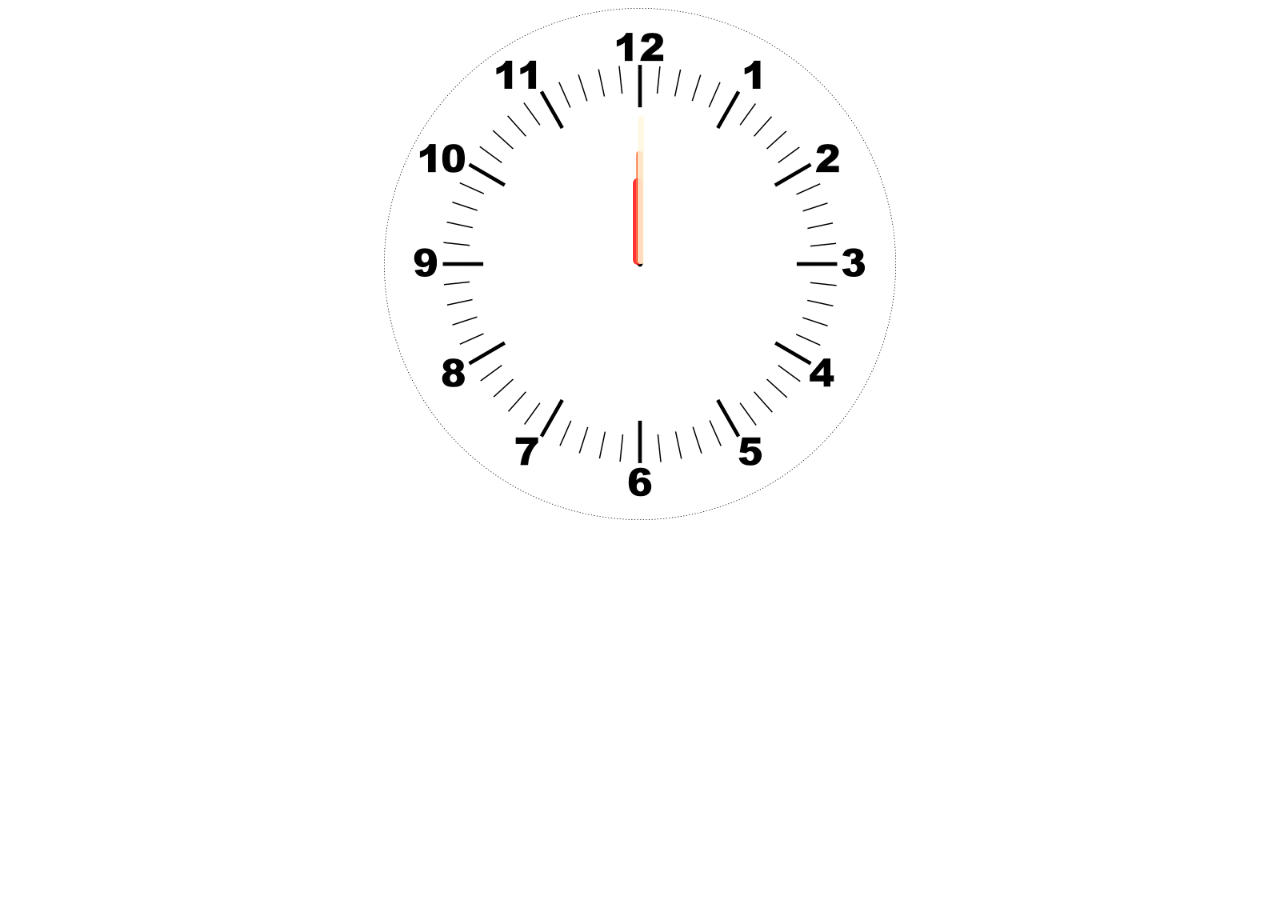
<file: index.html>
<!DOCTYPE html>
<html lang="en">
<head>
    <meta charset="UTF-8">
    <meta http-equiv="X-UA-Compatible" content="IE=edge">
    <meta name="viewport" content="width=device-width, initial-scale=1.0">
    <title>reponsive clock</title>
<link rel="stylesheet" href="index.css">
<script src="index.js"></script>
</head>
<body>
  <div id="container">
      <div id="hour">

      </div>
      <div id="min">

      </div>
      <div id="sec">

      </div>
  </div>  
</body>
</html>
</file>
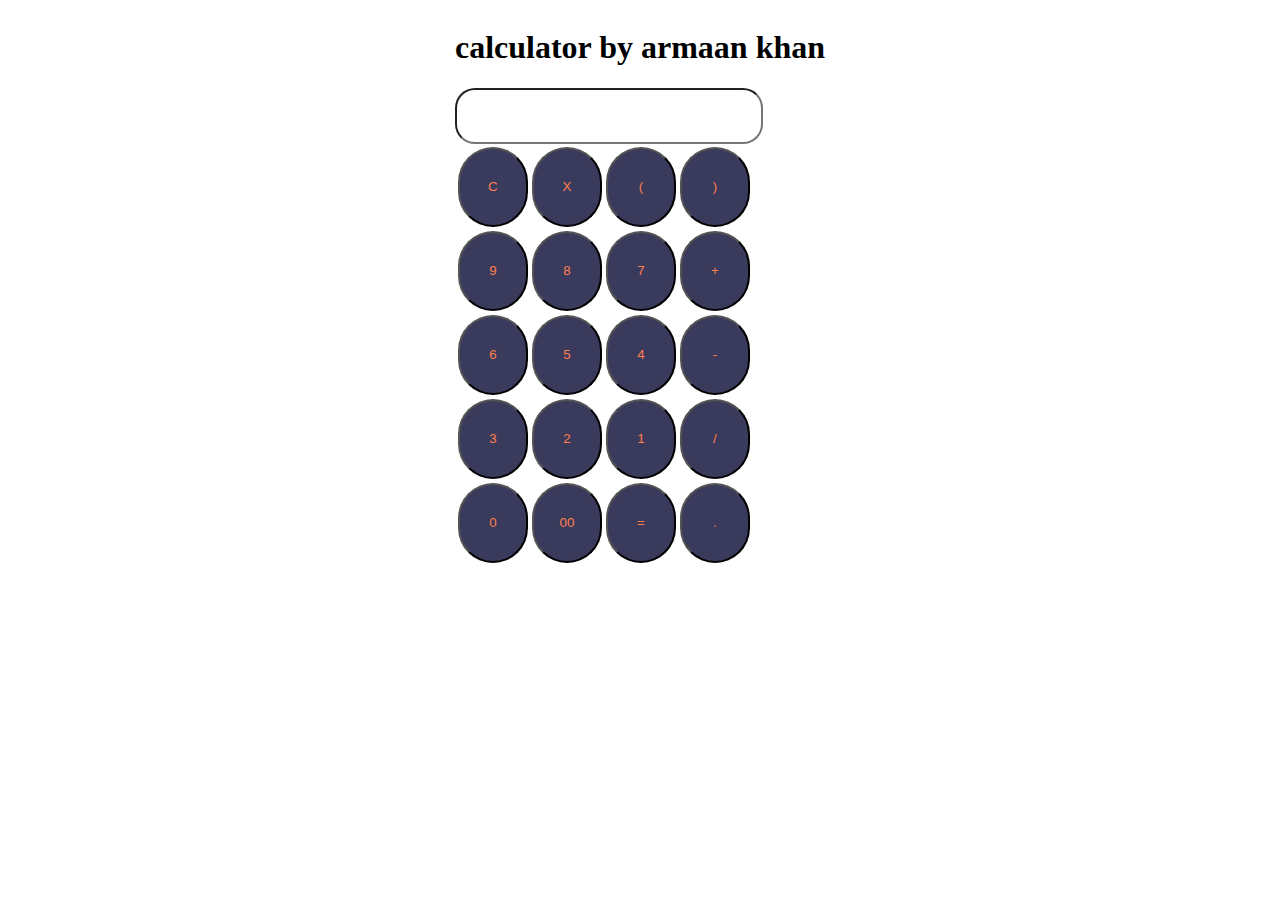
<file: calculator.html>
<!DOCTYPE html>
<html lang="en">
<head>
    <meta charset="UTF-8">
    <meta http-equiv="X-UA-Compatible" content="IE=edge">
    <meta name="viewport" content="width=device-width, initial-scale=1.0">
    <title>calculator using javacript</title>
    <link rel="stylesheet" href="calculator.css">

</head>
<body>
    <div class="container">
        <div class="calculator">
            <h1>calculator by armaan khan</h1>
            <input type="text" id="name" name="kya">
            <table>
                <tr>
                    <td><button>C</button></td>
                    <td><button>X</button></td>
                    <td><button>(</button></td>
                    <td><button>)</button></td>

                </tr>
                <tr>
                    <td><button>9</button></td>
                    <td><button>8</button></td>
                    <td><button>7</button></td>
                    <td><button>+</button></td>

                </tr>
                <tr>
                    <td><button>6</button></td>
                    <td><button>5</button></td>
                    <td><button>4</button></td>
                    <td><button>-</button></td>

                </tr>
                <tr>
                    <td><button>3</button></td>
                    <td><button>2</button></td>
                    <td><button>1</button></td>
                    <td><button>/</button></td>

                </tr>
                <tr>
                    <td><button>0</button></td>
                    <td><button>00</button></td>
                    <td><button>=</button></td>
                    <td><button>.</button></td>

                </tr>
            </table>
        </div>
    </div>
    <script src="calculator.js"></script>
</body>
</html>
</file>
<file: index.css>
#container{
    position: relative;
    background:url('clock\ image.png') no-repeat;
    
    width:40vw;
    height:40vw;
   background-size: 100%;
 
   margin: auto;
}
#hour,#min,#sec{
    position: absolute;
background:black;
border-radius: 10px;
transform-origin: bottom;
}
#hour{
    width:2%;
    height:17%;
    top:33.2%;
    left:48.6%;
    opacity: 0.8;
background:red;
   

}
#min{
    width:1.4%;
    height:22%;
    top:28%;
    left:49.2%;
     opacity: 0.8;
     background:coral;
  


   
}

#sec{
    width:1%;
    height:29%;
    top:21%;
    left:49.7%; 
    opacity: 0.8;
    background:cornsilk
    
   
}
</file>
<file: calculator.css>
.container{
    display: flex;
    justify-content: center;
    align-items: center;
    flex-wrap: wrap;
}

.calculator{
    display:inline-block;
   
}
input{
    width:300px;
    height:50px;
    border-radius:20px;
    
}
button{
    width:70px;
    height:80px;
    background-color: rgb(58, 58, 92);
    color: coral;
    border-radius: 3rem;
}
button:hover{
    color:white;
    background-color: violet;
}
</file>
